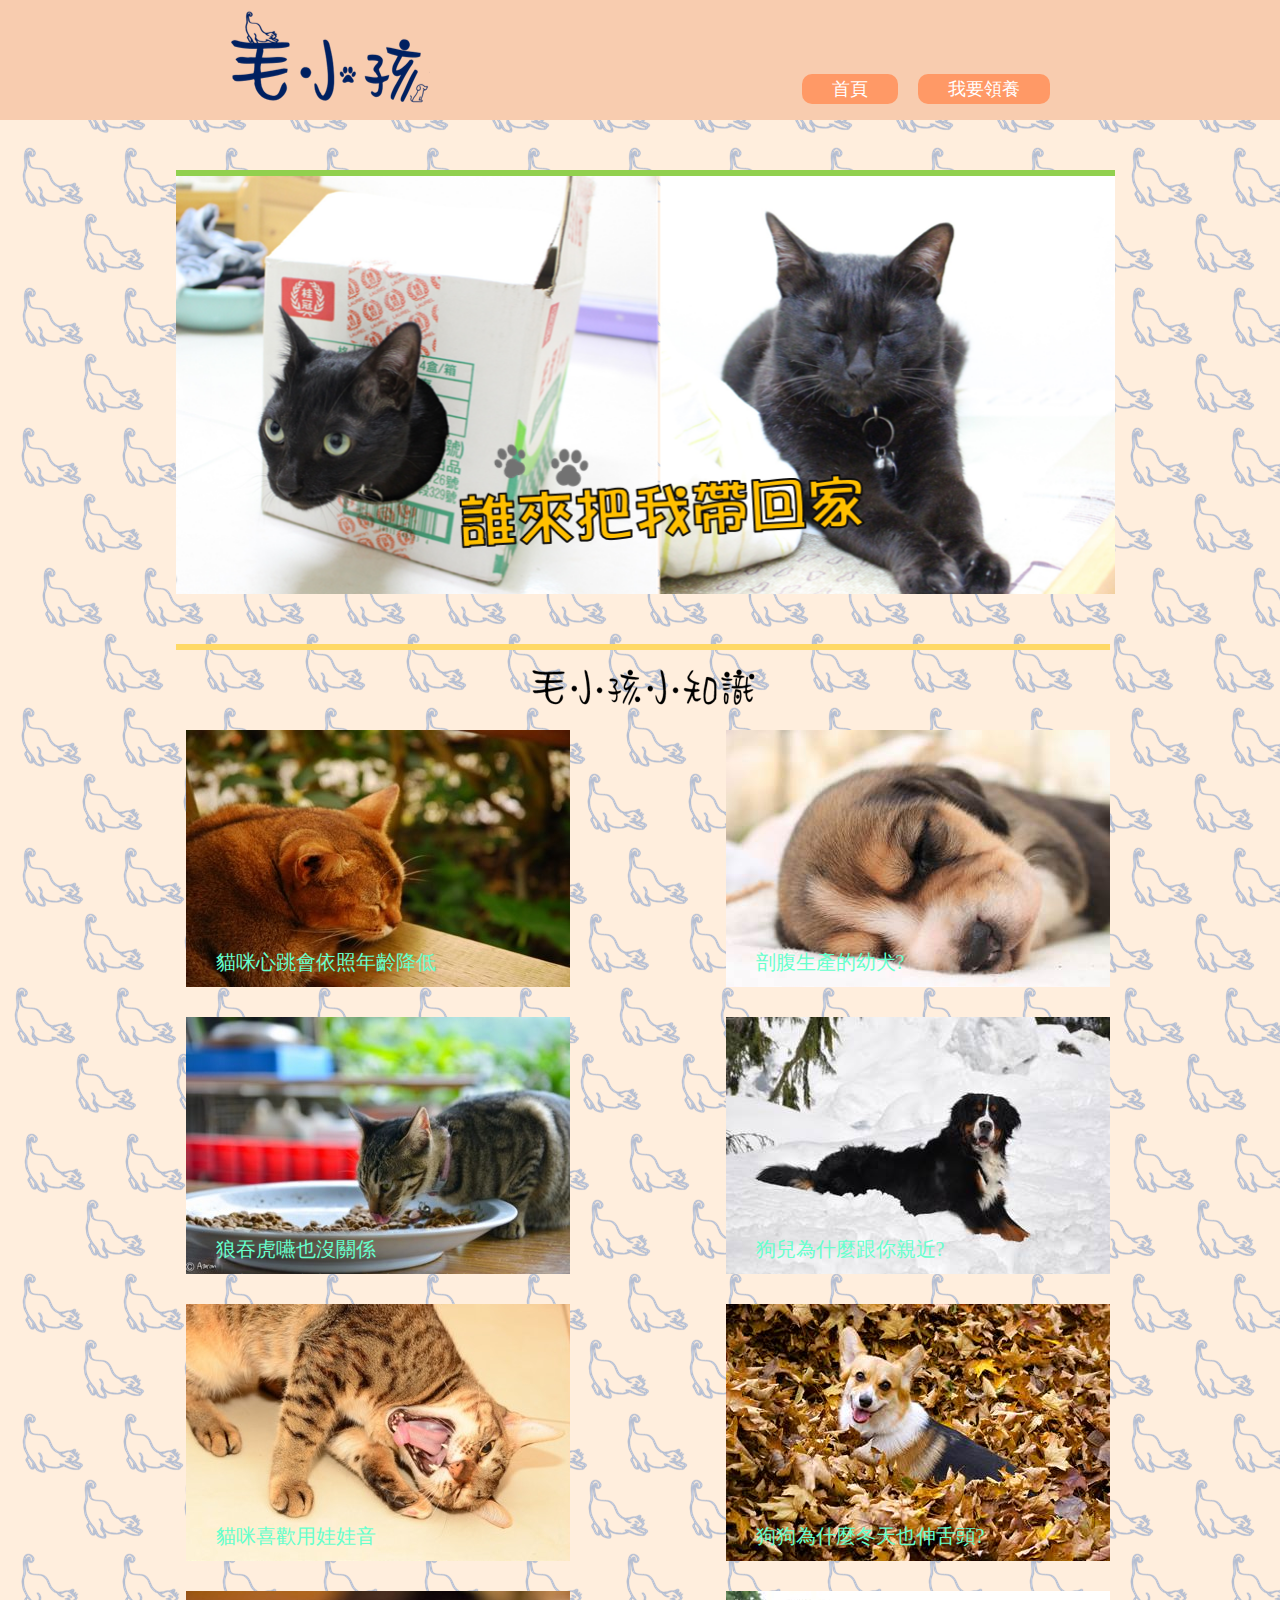
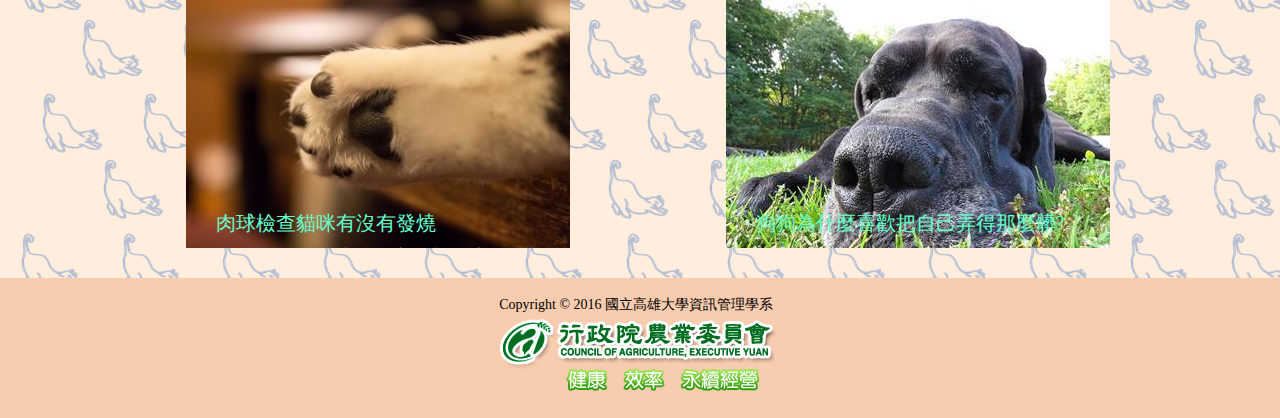
<file: index.html>
﻿<!DOCTYPE html>
<html lang="en">
	<head>
		<meta charset="UTF-8">
		<meta name="viewport" content="width=device-width, initial-scale=1.0" />
		<title>毛小孩</title>
		<link rel="shortcut icon" href="pic/cat.png">
		<link rel=stylesheet type="text/css" href="css/style.css"/>
		<script src="js/jquery-2.2.3.js"></script>
		<script src="js/test.js"></script>
		<script src="js/test2.js"></script>
	</head>
	
	<body>
		<div class="wrap">
			<div class="header">

				<h1><a href="#"></a></h1>
				<iframe width="0" height="0" src="https://www.youtube.com/v/AXrQqhh4FWI&autoplay=1" frameborder="0" allowfullscreen></iframe>
				<div class="menu">
					<ul>
						<li><a href="#">首頁</a></li>
						<li><a href="furrykid.html">我要領養</a></li>
					</ul>
				</div>
			</div>
		
			<div class="body">
				<div class="slide">
					<div class="slider-top"></div>
					<div id="slider">
						<ul class="list">
							<li><a href="#"><img src="pic/slides-1.png"></a></li>
							<li><a href="#"><img src="pic/slides-2.png"></a></li>
							<li><a href="#"><img src="pic/slides-3.png"></a></li>
							<li><a href="#"><img src="pic/slides-4.png"></a></li>
							<li><a href="#"><img src="pic/slides-5.png"></a></li>
						</ul>
					</div>
				</div>

				<div class="knowledge">
					<div class="knowledge-top"></div>
					<h2></h2>
					
					<div class="cat">
						<ul>
							<li class="abgne_tip_gallery_block">
								<a href="#"><img src="pic/cat-1.jpg"></a>
								<div class="caption">
									<h3><a href="#">貓咪心跳會依照年齡降低</a></h3>
									<div class="desc">
						 				貓咪的脈搏比人類快很多，每分鐘是160-240下不等，所以當你抱著他們時感到他們的心跳加速，別自以為他們是害臊啊！
									</div>
								</div>
							</li>

							<li class="abgne_tip_gallery_block">
								<a href="#"><img src="pic/cat-2.jpg"></a>
								<div class="caption">
									<h3><a href="#">狼吞虎嚥也沒關係</a></h3>
									<div class="desc">
						 				貓咪是沒有臼齒的，所以他們的犬齒是拿來撕裂食物的，如果你餵的食物不需要撕裂，自然就可以通通吞下去了！
									</div>
								</div>
							</li>

							<li class="abgne_tip_gallery_block">
								<a href="#"><img src="pic/cat-3.jpg"></a>
								<div class="caption">
									<h3><a href="#">貓咪喜歡用娃娃音</a></h3>
									<div class="desc">
						 				在面對貓奴時，貓咪喜歡用娃娃音跟我們溝通，同時表達親密。<br/>但是在面對其他貓咪時，就會用大人的聲音囉！
									</div>
								</div>
							</li>

							<li class="abgne_tip_gallery_block">
								<a href="#"><img src="pic/cat-4.jpg"></a>
								<div class="caption">
									<h3><a href="#">肉球檢查貓咪有沒有發燒</a></h3>
									<div class="desc">
						 				因為肉球就是貓咪調節溫度的感覺器官，摸起來都是冰冰涼涼的。<br/>如果摸到熱呼呼的貓肉球，那就有可能毛小孩是發燒了！
									</div>
								</div>
							</li>
						</ul>
					</div>

					<div class="dog">
						<ul>
							<li class="abgne_tip_gallery_block">
								<a href="#"><img src="pic/dog-1.jpg"></a>     
								<div class="caption">
									<h3><a href="#" title="剖腹生產的幼犬? ">剖腹生產的幼犬? </a></h3>
									<div class="desc">
						 				剖腹產後如果幼犬是在狗媽媽從麻醉中甦醒過來，並清洗乾淨後送回給她時，狗媽媽會排斥幼犬。(解決：用狗媽媽的尿或是排泄物塗在幼犬身上)
									</div>
								</div>
							</li>

							<li class="abgne_tip_gallery_block">
								<a href="#"><img src="pic/dog-2.jpg"></a>
								<div class="caption">
									<h3><a href="#" title="狗兒為什麼跟你親近?">狗兒為什麼跟你親近?</a></h3>
									<div class="desc">
						 				狗是群居動物。在幼犬出生後第3周到第12周習慣了跟人類相處，那他們很容易把主人當作是同類。
									</div>
								</div>
							</li>

							<li class="abgne_tip_gallery_block">
								<a href="#"><img src="pic/dog-3.jpg"></a>
								<div class="caption">
									<h3><a href="#" title="狗狗為什麼冬天也伸舌頭?">狗狗為什麼冬天也伸舌頭?</a></h3>
									<div class="desc">
						 				夏天，狗狗舌頭伸越長代表越熱。</br>
										冬天，狗狗興奮或緊張的時候喘氣會喘的比較快，因此伸舌頭自己冷靜。
									</div>
								</div>
							</li>

							<li class="abgne_tip_gallery_block">
								<a href="#"><img src="pic/dog-4.jpg"></a>
								<div class="caption">
									<h3><a href="#" title="狗狗為什麼喜歡把自己弄得那麼髒?">狗狗為什麼喜歡把自己弄得那麼髒?</a></h3>
									<div class="desc">
						 				獵捕的天性使他們善於隱藏自己的行蹤，尤其是氣味。而這點就是把自己掩蓋在周圍有惡臭的物質中。
									</div>
								</div>
							</li>
						</ul>
					</div>
				</div>
			</div>
			
			<div class="clear"></div>

			<div class="footer">
				<p>Copyright © 2016 國立高雄大學資訊管理學系</p>
				<a href="http://data.coa.gov.tw/Service/OpenData/AnimalOpenData.aspx"><img src="pic/coa.png"></a>
			</div>
		</div>
	</body>
</html>
</file>
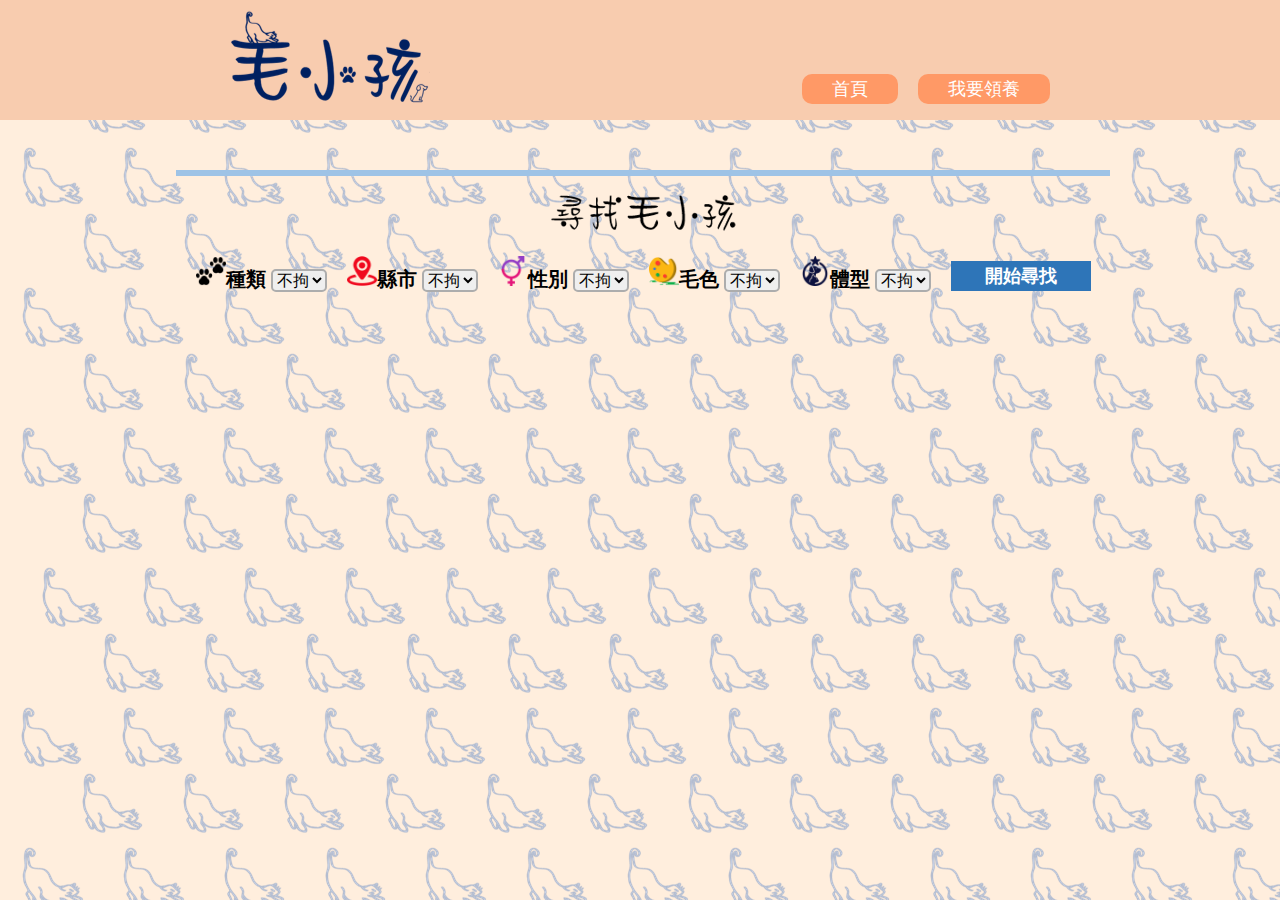
<file: furrykid.html>
<!DOCTYPE html>
	<html lang="en">
	<head>
		<meta charset="UTF-8">
		<meta name="viewport" content="width=device-width, initial-scale=1.0" />
		<title>毛小孩</title>
		<link rel="shortcut icon" href="pic/cat.png">
		<link rel=stylesheet type="text/css" href="css/style.css"/>
		<script src="js/jquery-2.2.3.js"></script>
		<script src="js/test3.js"></script>
	</head>
	
	<body>
		<div class="wrap">
			<div class="header">
				<h1><a href="#"></a></h1>
				<iframe width="0" height="0" src="https://www.youtube.com/v/AXrQqhh4FWI&autoplay=1" frameborder="0" allowfullscreen></iframe>
				<div class="menu">
					<ul>
						<li><a href="index.html">首頁</a></li>
						<li><a href="#">我要領養</a></li>
					</ul>
				</div>
			</div>
		
			<div class="body">
				<div class="search">
					<div class="search-top"></div>
						
					<h2></h2>
						
					<form action="post">
						<ul>
							<li>
							<label><img src="pic/animal.png">種類</label>
							<select id="species">
								<option value="none">不拘</option>
								<option value="狗">狗狗</option>
								<option value="貓">貓貓</option>
							</select>
							</li>
							
							<li>
							<label><img src="pic/area.png">縣市</label>
							<select id="city">
								<option value="none">不拘</option>
								<option value="基隆">基隆</option>
								<option value="臺北">臺北</option>
								<option value="新北">新北</option>
								<option value="桃園">桃園</option>
								<option value="新竹">新竹</option>
								<option value="苗栗">苗栗</option>
								<option value="臺中">臺中</option>
								<option value="彰化">彰化</option>
								<option value="南投">南投</option>
								<option value="雲林">雲林</option>
								<option value="嘉義">嘉義</option>
								<option value="臺南">臺南</option>
								<option value="高雄">高雄</option>
								<option value="屏東">屏東</option>
								<option value="宜蘭">宜蘭</option>
								<option value="花蓮">花蓮</option>
								<option value="台東">台東</option>
								<option value="澎湖">澎湖</option>
								<option value="金門">金門</option>
								<option value="連江">連江</option>
							</select>
							</li>
							
							<li>
							<label><img src="pic/sex.png">性別</label>
							<select id="sexual">
								<option value="none">不拘</option>
								<option value="男">男生</option>
								<option value="F">女生</option>
							</select>
							</li>
							
							<li>
							<label><img src="pic/color.png">毛色</label>
							<select id="colour">
								<option value="none">不拘</option>
								<option value="黑">黑色</option>
								<option value="棕">棕色</option>
								<option value="灰">灰色</option>
								<option value="白">白色</option>
								<option value="米">米色</option>
								<option value="黃">黃色</option>
								<option value="橘">橘色</option>
								<option value="虎">虎斑</option>	
								<option value="花">花色</option>
								<option value="其他">其他</option>
							</select>
							</li>
							
							<li>
							<label><img src="pic/type.png">體型</label>
							<select id="body">
								<option value="none">不拘</option>
								<option value="迷你">迷你</option>
								<option value="小">小</option>
								<option value="中">中</option>
								<option value="大">大</option>
							</select>
							</li>
						</ul>
						
						<input type="button" value="開始尋找" class="submit">
					</form>

					<div class="result_all">
						
					</div>
				</div>
			</div>
		</div>
	</body>
</html>
</file>
<file: css/style.css>
/* http://meyerweb.com/eric/tools/css/reset/ 
   v2.0 | 20110126
   License: none (public domain)
*/

html, body, div, span, applet, object, iframe,
h1, h2, h3, h4, h5, h6, p, blockquote, pre,
a, abbr, acronym, address, big, cite, code,
del, dfn, em, img, ins, kbd, q, s, samp,
small, strike, strong, sub, sup, tt, var,
b, u, i, center,
dl, dt, dd, ol, ul, li,
fieldset, form, label, legend,
table, caption, tbody, tfoot, thead, tr, th, td,
article, aside, canvas, details, embed, 
figure, figcaption, footer, header, hgroup, 
menu, nav, output, ruby, section, summary,
time, mark, audio, video {
	margin: 0;
	padding: 0;
	border: 0;
	font-size: 100%;
	font: inherit;
	vertical-align: baseline;
}
/* HTML5 display-role reset for older browsers */
article, aside, details, figcaption, figure, 
footer, header, hgroup, menu, nav, section {
	display: block;
}
body {
	line-height: 1;
}
ol, ul {
	list-style: none;
}
blockquote, q {
	quotes: none;
}
blockquote:before, blockquote:after,
q:before, q:after {
	content: '';
	content: none;
}
table {
	border-collapse: collapse;
	border-spacing: 0;
}

body{
	background-color: #FFEEDD;
	background-image:url('../pic/bg.png');
	background-repeat: repeat;
}

.wrap{
	font-family: 微軟正黑體;
	margin: 0 auto;
}

.header{
	height: 120px;
	background-color: #F8CCAF;
	padding: 0px 18%;
}

.header h1 a{
	display: block;
	width: 200px;
	height: 118px;
	background-image: url(../pic/logo.png);
}

.menu{
	position: absolute;
	right: 18%;
	top: 80px;
}

.menu li{
	float: left;
	margin-left: 20px;
	text-align: center;
	font-size: 18px;
}

.menu li a{
	padding: 5px 30px;
	width: 150px;
	border-radius: 10px;
	background-color: #FF9966;
	text-decoration: none;
	color: white;
}

.menu a:hover{
	background-color: #FF6600;
}

.body{
	width: 939px;
	margin: 0 auto; 
}

.slide{
	margin-top: 50px;
	margin-left: 5px;
}

.slider-top{
	height: 6px;
	width: 939px;
	background-color: #91D04E;
}

#slider{
	width: 939px;
	height: 418px;
	position: relative;
	overflow: hidden;
}

#slider ul.list {
	padding: 0;
	margin: 0;
	list-style: none;
	position: absolute;
	width: 9999px;
	height: 100%;
}

#slider ul.list li {
	float: left;
	width: 939px;
	height: 100%;
}

#slider .list img{
	width: 939px;
	height: 100%;
	border: 0;
}

#slider ul.playerControl {
	margin: 0;
	padding: 0;
	list-style: none;
	position: absolute;
	bottom: 5px;
	right: 5px;
	height: 14px;
}

#slider ul.playerControl li {
	float: left;
	width: 10px;
	height: 10px;
	cursor: pointer;
	margin: 0px 2px;
	background: url(http://demonstration.abgne.tw/jquery/0033/images/cir_ctrl.png) no-repeat -10px 0;
}

#slider ul.playerControl li.current { 
	background-position: 0 0;
}

.knowledge{
	margin-top: 50px;
	margin-left: 5px;
}

.knowledge-top{
	width: 100%;
	height: 6px;
	background-color: #FFD966;
}

.knowledge h2 {
	display: block;
	width: 274px;
	height: 80px;
	margin: 0 auto;
	background-image: url(../pic/knowledge.png);	
}

.cat{
	/*width: 469px;*/
	float: left;
	padding-left: 10px;
}

.cat li{
	margin-bottom: 30px;
}

.dog{
	/*width: 469px;*/
	float: right;

}

.dog li{
	margin-bottom: 30px;
}

.search{
	margin-top: 50px;
	margin-left: 5px;
}

.search h2{
	display: block;
	width: 236px;
	height: 80px;
	margin: 0 auto;
	background-image: url(../pic/search.png);
}

.search-top{
	height: 6px;
	background-color: #9EC3E6;
}

label img{
	width: 30px;
	height: 30px;
}

.search ul{
	margin: 0 auto;
}

.search form li{
	float: left;
	padding-left: 20px;
	font-size: 20px;
	font-weight: bolder;
}

.submit{
	margin-top: 5px;
	margin-left: 20px;
	font-family: 微軟正黑體;
	color: #fff;
	font-size: 18px;
	background-color: #2E75B8;
	width: 140px;
	height: 30px;
	border: 1px solid #2E75B8;
	font-weight: bolder;
}

.submit:hover{
	background-color: #85B4E0;
	border: 1px solid #85B4E0;
	color: #000;
	font-weight: bolder;
}

select{
	font-family: 微軟正黑體;
	font-size: 16px;
	border-radius: 5px;
	border: 2px solid #ADADAD;
}

.result_all ul{
	margin-top: 80px;
}

.result_all li{
	float: left;
	width: 290px;
	height: 445px;
	list-style: none;
	margin-left: 10px;
	margin-right: 10px;
	margin-bottom: 20px;
	background-color: rgba(250,216,194,0.7);	
	padding: 10px 0px;
	border-radius: 8px;
}

.result_all li p{
	padding: 10px 20px;
	color: #3C3C3C;
}

.result_all .pic{
	width: 240px;
	height: 240px;
	text-align : center;
	line-height: 240px;
	margin: 0 auto;
	border: 1px dashed #ADADAD;
}

.result_all li .pic img{
	width: auto;
	height : auto;
	max-height: 100%;
	max-width: 100%;
	vertical-align : middle;
}

.result_all p img{
	width: 15px;
	height: 15px;
}

.unfind{
	margin-left: 13%;
}

.abgne_tip_gallery_block {
	margin: 0;
	padding: 0;
	width: 384px;
	height: 257px;
	overflow: hidden;
	position: relative;
}
.abgne_tip_gallery_block img {
	position: absolute;
	border: 0;
}

.abgne_tip_gallery_block .desc{
  	width: 324px;
}
.abgne_tip_gallery_block .caption h3 {
	font-size: 20px;
	margin: 0;
	padding: 0px 0px 15px;
}
.abgne_tip_gallery_block .caption h3 a {
	text-decoration: none;
	color: #6fc; 
}
.abgne_tip_gallery_block .caption h3 a:hover {
	text-decoration: underline;
}
.abgne_tip_gallery_block .caption {
	position: absolute;
	top: 207px;	/* .abgne_tip_gallery_block 的高 - 想顯示 title 的高(這邊是設 55) */
	width: 354px;	/* .abgne_tip_gallery_block 的寬 - .caption 的左右 padding */
	padding: 15px 30px 20px;
	cursor: pointer;
	color: #fff;
	background: url(http://demonstration.abgne.tw/jquery/0029/images/1px_black.png) repeat;
}

.footer{
	width: auto;
	height: 120px;
	background-color: #F8CCAF;
	padding-top: 20px;
}

.footer p{
	margin-left: 39%;
	font-size: 14px;
}

.footer a img{
	width: auto;
	height: auto;
	margin-left: 39%;
}

.clear{
	clear: both;
}

@media only screen and (max-width: 939px)
{
	.body{
		width: 100%;
		margin: 0 auto; 
	}

	#slider{
		width: 100%;
	}

	.slider-top{
		width: 100%;
	}

	#slider .list img{
		width: 100%;
	}
	
	.cat{
		margin-left: 2%;		
	}

	.dog{
		margin-right: 2%;		
	}

	.result_all li{
		margin-left: 5%;
		margin-right: 5%;
	}
}

@media only screen and (max-width: 833px)
{
	.cat {
		width: 50%;
		position: relative;
		margin-left: 25%;
	}

	/*.cat img{
 		width: 78%;
		height: 75%;
		height: auto; 
		max-width: 100%;
		margin-top: 13%;
 	}

	.cat li .caption{ 
 		width: 59%;
 		height: 0 auto;
 	}

 	.caption h3 a{
 		font-size: 16px;	
 	}
*/

	.dog {
		width: 50%;
		position: relative;
		margin-right: 24%;
	}

	.footer p{
		margin-left: 30%;
	}

	.footer a img{
		margin-left: 30%;
	}

	#slider {
		display: none;
	}

	.slider-top{
		display: none;
	}
}

@media only screen and (max-width: 767px)
{
	.result_all li{
		margin-left: 3%;
		margin-right: 3%;
	}

	.unfind{
	margin-left: 13%;
	width: 80%;
	height: 80%;
}



}

@media only screen and (max-width: 545px)
{
	.cat {
		margin-left: 12%;
	}

	.dog {
		margin-right: 36%;
	}
}

@media only screen and (max-width: 420px)
{

	.cat {
		margin-left: 0%;
	}

	.dog {
		margin-right: 47%;
	}

	.footer p{
		margin-left: 12%;
	}

	.footer a img{
		margin-left: 12%;
	}
}

@media only screen and (max-width: 320px)
{

	
	.unfind{
	margin-left: 13%;
	width: 80%;
	height: 80%;
}
}
</file>
